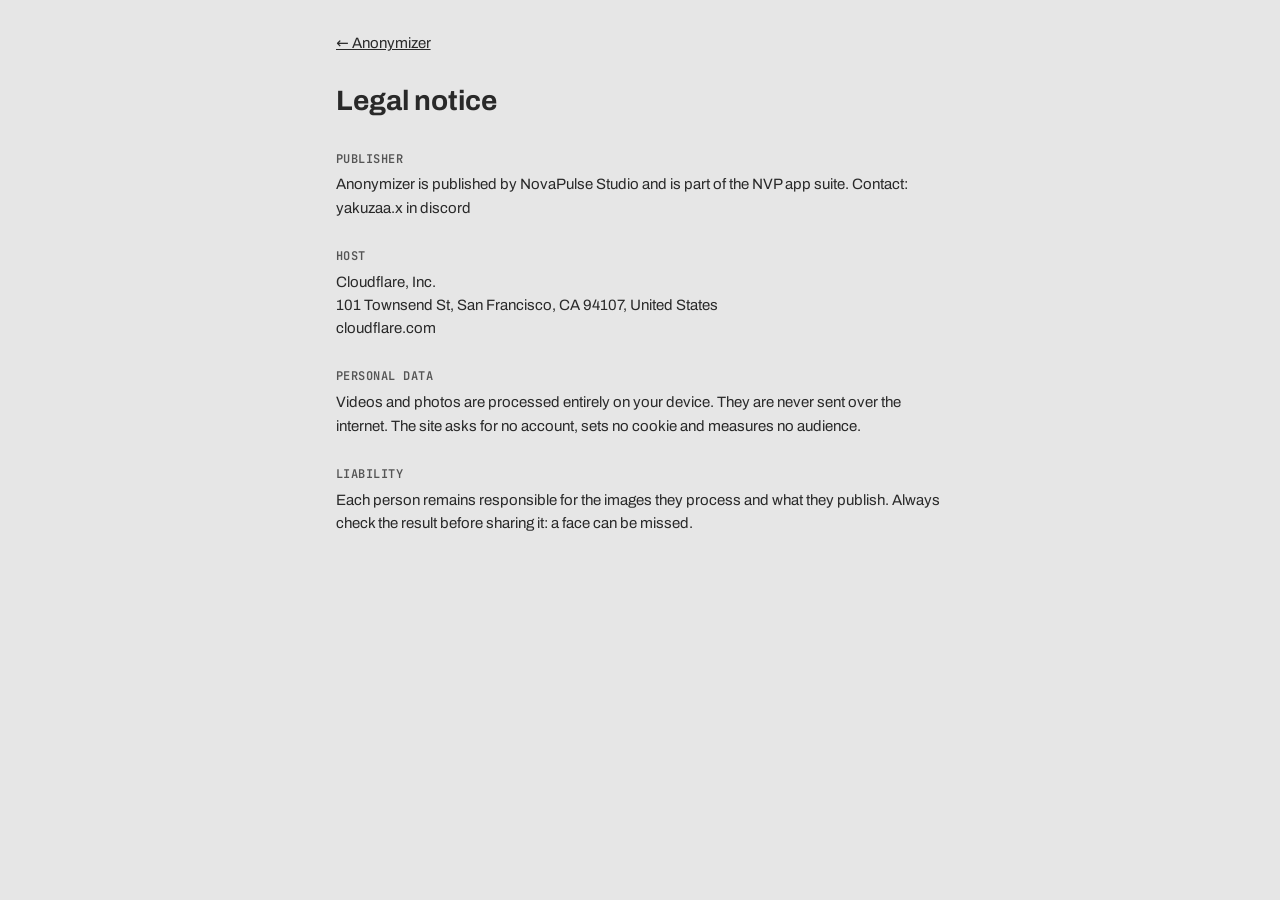
<file: legal.html>
<!doctype html>
<html lang="en">
<head>
<meta charset="utf-8">
<meta name="viewport" content="width=device-width, initial-scale=1, viewport-fit=cover">
<meta http-equiv="Content-Security-Policy" content="default-src 'self'; style-src 'self'; font-src 'self'; img-src 'self' data:; object-src 'none'; base-uri 'none'; form-action 'none'">
<meta name="referrer" content="no-referrer">
<meta name="theme-color" content="#e6e6e6">
<title>Anonymizer · legal notice</title>
<link rel="stylesheet" href="vendor/fonts/fonts.css">
<link rel="stylesheet" href="style.css">
</head>
<body class="paper">
<main class="legal">
  <p><a href="./">← Anonymizer</a></p>
  <h1>Legal notice</h1>

  <h2>Publisher</h2>
  <p>Anonymizer is published by NovaPulse Studio and is part of the NVP app suite. Contact: yakuzaa.x in discord</p>

  <h2>Host</h2>
  <p>Cloudflare, Inc.<br>101 Townsend St, San Francisco, CA 94107, United States<br>cloudflare.com</p>

  <h2>Personal data</h2>
  <p>Videos and photos are processed entirely on your device. They are never sent over the internet. The site asks for no account, sets no cookie and measures no audience.</p>

  <h2>Liability</h2>
  <p>Each person remains responsible for the images they process and what they publish. Always check the result before sharing it: a face can be missed.</p>
</main>
</body>
</html>
</file>
<file: vendor/fonts/fonts.css>
/* Archivo et JetBrains Mono, licence SIL Open Font License 1.1 (voir LICENSE.txt). Hébergées ici : aucune requête vers Google. */
@font-face {
  font-family: 'Archivo';
  font-style: normal;
  font-weight: 400 900;
  font-stretch: 62% 125%;
  font-display: swap;
  src: url(archivo-latin-ext.woff2) format('woff2');
  unicode-range: U+0100-02BA, U+02BD-02C5, U+02C7-02CC, U+02CE-02D7, U+02DD-02FF, U+0304, U+0308, U+0329, U+1D00-1DBF, U+1E00-1E9F, U+1EF2-1EFF, U+2020, U+20A0-20AB, U+20AD-20C0, U+2113, U+2C60-2C7F, U+A720-A7FF;
}
@font-face {
  font-family: 'Archivo';
  font-style: normal;
  font-weight: 400 900;
  font-stretch: 62% 125%;
  font-display: swap;
  src: url(archivo-latin.woff2) format('woff2');
  unicode-range: U+0000-00FF, U+0131, U+0152-0153, U+02BB-02BC, U+02C6, U+02DA, U+02DC, U+0304, U+0308, U+0329, U+2000-206F, U+20AC, U+2122, U+2191, U+2193, U+2212, U+2215, U+FEFF, U+FFFD;
}
@font-face {
  font-family: 'JetBrains Mono';
  font-style: normal;
  font-weight: 400 700;
  font-display: swap;
  src: url(jetbrains-mono-latin-ext.woff2) format('woff2');
  unicode-range: U+0100-02BA, U+02BD-02C5, U+02C7-02CC, U+02CE-02D7, U+02DD-02FF, U+0304, U+0308, U+0329, U+1D00-1DBF, U+1E00-1E9F, U+1EF2-1EFF, U+2020, U+20A0-20AB, U+20AD-20C0, U+2113, U+2C60-2C7F, U+A720-A7FF;
}
@font-face {
  font-family: 'JetBrains Mono';
  font-style: normal;
  font-weight: 400 700;
  font-display: swap;
  src: url(jetbrains-mono-latin.woff2) format('woff2');
  unicode-range: U+0000-00FF, U+0131, U+0152-0153, U+02BB-02BC, U+02C6, U+02DA, U+02DC, U+0304, U+0308, U+0329, U+2000-206F, U+20AC, U+2122, U+2191, U+2193, U+2212, U+2215, U+FEFF, U+FFFD;
}
</file>
<file: style.css>
:root {
  --paper: #e6e6e6;
  --ink: #292929;
  --accent: #ffffff;
  --mute: #555555;
  --dim: #666666;
  --soft: #999999;
  --line: #3d3d3d;
  --well: #1f1f1f;
  --hatch-light: repeating-linear-gradient(45deg, #d4d4d4 0 6px, #cbcbcb 6px 12px);
  --hatch-dark: repeating-linear-gradient(45deg, #2c2c2c 0 6px, #252525 6px 12px);
  --mono: 'JetBrains Mono', ui-monospace, SFMono-Regular, Menlo, monospace;
}

* { box-sizing: border-box; }
html { -webkit-text-size-adjust: 100%; }
body {
  margin: 0;
  background: var(--paper);
  color: var(--ink);
  font-family: 'Archivo', system-ui, -apple-system, sans-serif;
  -webkit-font-smoothing: antialiased;
}
[hidden] { display: none !important; }
button { font: inherit; color: inherit; }

.screen {
  min-height: 100vh;
  min-height: 100dvh;
  display: flex;
  flex-direction: column;
  padding: 18px 24px calc(28px + env(safe-area-inset-bottom));
}
.paper { background: var(--paper); color: var(--ink); }
.ink { background: var(--ink); color: var(--paper); padding: 0; }

.top { display: flex; align-items: center; justify-content: space-between; }
.brand { font-weight: 800; font-size: 20px; letter-spacing: -0.03em; display: inline-flex; align-items: center; gap: 9px; color: inherit; text-decoration: none; }
.brand::before { content: ''; width: 16px; height: 24px; background: currentColor; -webkit-mask: url(icons/mark.png) center / contain no-repeat; mask: url(icons/mark.png) center / contain no-repeat; }

.middle {
  flex: 1;
  display: flex;
  flex-direction: column;
  justify-content: center;
  gap: 28px;
  padding: 24px 0;
}

.title, .big {
  margin: 0;
  font-weight: 900;
  font-stretch: 62%;
  font-size: clamp(64px, 24vw, 92px);
  line-height: 0.84;
  text-transform: uppercase;
  letter-spacing: -0.01em;
}
.strong { font-weight: 800; font-size: 17px; line-height: 1.3; }
.note { margin: 0; font: 500 11px/1.4 var(--mono); color: var(--mute); }
.ink .note { color: var(--soft); }

.square {
  position: relative;
  width: min(342px, 100%);
  aspect-ratio: 1;
  flex: none;
}
.pick {
  display: flex;
  flex-direction: column;
  justify-content: space-between;
  padding: 20px;
  background: transparent;
  color: var(--ink);
  border: 2px dashed var(--ink);
  cursor: pointer;
  -webkit-tap-highlight-color: transparent;
}
.pick:focus-within { outline: 3px solid var(--ink); outline-offset: 3px; }
.pick[aria-disabled="true"] { opacity: 0.5; pointer-events: none; }
.pick.over { background: #dadada; }
.pick input { position: absolute; width: 1px; height: 1px; opacity: 0; }
.plus { font-weight: 300; font-size: 64px; line-height: 0.8; }
.pickText { font-weight: 800; font-size: 20px; line-height: 1.2; }
.pick[aria-disabled="true"] .pickText::after { content: ''; display: block; height: 2px; margin-top: 12px; background: linear-gradient(90deg, var(--ink) 0 30%, transparent 30%) 0 0 / 200% 100%; animation: charge 1.2s linear infinite; }
@keyframes charge { to { background-position: -200% 0; } }
@media (prefers-reduced-motion: reduce) { .pick[aria-disabled="true"] .pickText::after { animation: none; } }
.head { display: flex; flex-direction: column; gap: 14px; }
.tagline { margin: 0; font-weight: 700; font-size: 18px; line-height: 1.3; }

.frame { background: var(--hatch-light); overflow: hidden; }
.frame.dark { background: var(--hatch-dark); }
.frame > canvas, .frame > video, .frame > img {
  position: absolute;
  inset: 0;
  width: 100%;
  height: 100%;
  object-fit: contain;
  display: block;
  background: transparent;
}
.tag {
  position: absolute;
  left: 12px;
  top: 12px;
  z-index: 2;
  font: 500 10px/1 var(--mono);
  color: var(--dim);
  text-transform: uppercase;
}
.fill { position: absolute; background: rgba(41, 41, 41, 0.82); z-index: 1; transition: height 0.2s, width 0.2s; }
.fill.up { left: 0; right: 0; bottom: 0; height: 0; }
.fill.side { left: 0; top: 0; bottom: 0; width: 0; }

.link {
  all: unset;
  cursor: pointer;
  align-self: flex-start;
  font: 500 13px/1 var(--mono);
  color: inherit;
  text-decoration: underline;
  text-underline-offset: 4px;
  padding: 6px 0;
}
.link:focus-visible { outline: 2px solid var(--accent); outline-offset: 3px; }

.foot {
  display: flex;
  flex-direction: column;
  align-items: flex-start;
  gap: 10px;
  font: 500 11px/1.4 var(--mono);
  color: var(--mute);
}
.fast { display: inline-flex; align-items: center; gap: 8px; cursor: pointer; }
.fast input { width: 14px; height: 14px; margin: 0; accent-color: var(--ink); }
.foot .links { display: flex; flex-wrap: wrap; gap: 6px 20px; }
.foot .meta { display: flex; flex-wrap: wrap; gap: 4px 16px; width: 100%; padding-top: 10px; border-top: 1px solid #c4c4c4; color: var(--soft); }

.error {
  margin: 12px 0 0;
  padding: 12px 14px;
  background: var(--ink);
  color: var(--accent);
  font: 500 13px/1.45 var(--mono);
}

.stage {
  position: relative;
  flex: 1;
  min-height: 0;
  background: var(--hatch-dark);
  overflow: hidden;
  touch-action: none;
}
.stage > canvas {
  position: absolute;
  inset: 0;
  width: 100%;
  height: 100%;
  object-fit: contain;
  display: block;
}

.banner {
  flex: none;
  margin: 0;
  padding: 10px 12px;
  background: var(--paper);
  color: var(--ink);
  font-weight: 800;
  font-size: 14px;
  line-height: 1.3;
  pointer-events: none;
}
.link.small {
  position: absolute;
  left: 16px;
  bottom: 12px;
  font-size: 11px;
  color: var(--accent);
  background: var(--ink);
  padding: 6px 8px;
}
.maskBar {
  position: absolute;
  display: flex;
  background: var(--accent);
  color: var(--ink);
  font-weight: 800;
  font-size: 18px;
  z-index: 3;
}
.maskBar button {
  all: unset;
  cursor: pointer;
  width: 44px;
  height: 44px;
  display: flex;
  align-items: center;
  justify-content: center;
}
.maskBar button.sep { border-left: 2px solid var(--ink); }
.maskBar button:active { background: rgba(41, 41, 41, 0.12); }

.deck {
  padding: 14px 16px calc(24px + env(safe-area-inset-bottom));
  display: flex;
  flex-direction: column;
  gap: 14px;
}
.timeline { display: flex; gap: 6px; align-items: stretch; height: 36px; }
.step {
  all: unset;
  cursor: pointer;
  width: 36px;
  display: flex;
  align-items: center;
  justify-content: center;
  border: 2px solid var(--line);
  font: 700 18px/1 var(--mono);
}
.track { position: relative; flex: 1; background: var(--well); }
.track canvas { position: absolute; inset: 0; width: 100%; height: 100%; display: block; }
.track input {
  position: absolute;
  inset: 0;
  width: 100%;
  height: 100%;
  margin: 0;
  opacity: 0;
  cursor: pointer;
  touch-action: none;
}
.row { display: flex; gap: 6px; align-items: stretch; }
.ctl {
  all: unset;
  cursor: pointer;
  flex: none;
  width: 56px;
  height: 56px;
  border: 2px solid var(--line);
  display: flex;
  align-items: center;
  justify-content: center;
  font-size: 18px;
  text-align: center;
}
.ctl.mono { font: 700 11px/1 var(--mono); }
.ctl.on { background: var(--paper); color: var(--ink); border-color: var(--paper); }
.ctl .sq { width: 18px; height: 18px; background: var(--paper); }
.ctl.on .sq { background: var(--ink); }
.deck { position: relative; }
.tools { display: flex; flex-wrap: wrap; gap: 6px 10px; align-items: center; }
.seg { display: flex; }
.tool { all: unset; cursor: pointer; padding: 9px 11px; border: 2px solid var(--line); font: 700 11px/1 var(--mono); text-transform: uppercase; -webkit-tap-highlight-color: transparent; }
.seg .tool + .tool { margin-left: -2px; }
.tool.on { background: var(--paper); color: var(--ink); border-color: var(--paper); position: relative; }
.tool:focus-visible { outline: 2px solid var(--accent); outline-offset: 2px; z-index: 1; position: relative; }
.stylePanel { position: absolute; left: 16px; bottom: calc(100% - 4px); z-index: 5; display: grid; grid-template-columns: repeat(5, 1fr); gap: 4px; padding: 8px; background: var(--paper); color: var(--ink); border: 2px solid var(--ink); max-width: calc(100vw - 32px); }
.stylePanel[hidden] { display: none; }
.em { all: unset; cursor: pointer; width: 46px; height: 46px; display: flex; align-items: center; justify-content: center; font-size: 26px; line-height: 1; }
.em .sq { width: 24px; height: 24px; background: var(--ink); }
.em.on { background: var(--ink); }
.blurIcon { display: block; width: 18px; height: 18px; background: var(--ink); filter: blur(3px); }
.em.on .blurIcon { background: var(--paper); }
#styleBtn .blurIcon { background: var(--paper); }
#styleBtn .sq { background: var(--paper); }
.em.on .sq { background: var(--paper); }
.em:focus-visible { outline: 2px solid var(--ink); outline-offset: -4px; }
.go {
  all: unset;
  cursor: pointer;
  flex: 1;
  height: 56px;
  background: var(--paper);
  color: var(--ink);
  display: flex;
  align-items: center;
  justify-content: center;
  font-weight: 900;
  font-stretch: 75%;
  font-size: 20px;
  text-transform: uppercase;
}
.ctl:focus-visible, .go:focus-visible, .step:focus-visible { outline: 2px solid var(--accent); outline-offset: 2px; }

.bottom { display: flex; flex-direction: column; gap: 14px; }
.cta {
  height: 64px;
  padding: 0 20px;
  background: var(--ink);
  color: var(--paper);
  display: flex;
  align-items: center;
  justify-content: space-between;
  font-weight: 900;
  font-stretch: 75%;
  font-size: 22px;
  text-transform: uppercase;
  text-decoration: none;
}
.links { display: flex; flex-wrap: wrap; gap: 4px 20px; }

#stats { padding: 8px 24px; }

.src {
  position: fixed;
  left: 0;
  bottom: 0;
  width: 2px;
  height: 2px;
  opacity: 0;
  pointer-events: none;
}

@media (min-width: 900px) {
  .screen { padding: 28px 48px 36px; }
  .ink { padding: 0; }
  .brand { font-size: 22px; }

  #s-home .middle { --s: min(34vw, 62vh, 760px); flex-direction: row; align-items: center; justify-content: center; gap: clamp(40px, 5vw, 96px); }
  #s-home .head { flex: none; gap: 24px; }
  #s-home .tagline { font-size: 20px; max-width: calc(var(--s) * 0.8); }
  #s-home .title { flex: none; width: min-content; font-size: calc(var(--s) * 0.42); line-height: 0.82; }
  #s-home .square { width: var(--s); padding: calc(var(--s) * 0.06); }
  #s-home .plus { font-size: 88px; }
  #s-home .pickText { font-size: 24px; line-height: 1.25; }
  .foot { font-size: 12px; }
  .middle:not(#s-home .middle) { align-items: flex-start; }
  .banner { font-size: 15px; padding: 10px 24px; }
  .deck { flex-direction: row; align-items: center; gap: 10px; padding: 16px 24px 20px; }
  .timeline { flex: 2; min-width: 240px; height: 52px; order: 1; }
  .tools { order: 2; }
  .row { order: 3; }
  .ctl { width: 52px; height: 52px; }
  .go { flex: none; height: 52px; padding: 0 32px; }
  #audioNote { order: 4; flex: 1; min-width: 0; }
  #play { order: 0; }
}
.maskBar button.on { background: rgba(41, 41, 41, 0.18); }
.legal { max-width: 640px; margin: 0 auto; padding: 32px 16px 64px; font-size: 15px; line-height: 1.55; }
.legal h1 { font-size: 28px; margin: 24px 0 8px; }
.legal h2 { font: 600 12px/1.4 var(--mono); text-transform: uppercase; letter-spacing: .04em; margin: 28px 0 6px; color: var(--mute); }
.legal p { margin: 0 0 10px; }
.legal a, .foot a { color: inherit; }
.legal code { font: 500 13px/1.4 var(--mono); }

.verif { max-width: 640px; margin: 0 auto; padding: 18px 16px calc(40px + env(safe-area-inset-bottom)); display: flex; flex-direction: column; gap: 28px; }
.verif a { color: inherit; }
.verif .brand { text-decoration: none; }
.verif .title { margin-top: 12px; }
.verif .strong { margin: 0; }
.verif section { display: flex; flex-direction: column; gap: 12px; }
.verif h2 { margin: 0; font: 600 12px/1.4 var(--mono); text-transform: uppercase; letter-spacing: 0.04em; color: var(--mute); }
.verif p, .verif li { font-size: 15px; line-height: 1.5; margin: 0; }
.verif code { font: 500 13px/1.4 var(--mono); }
.verif .facts { list-style: none; margin: 0; padding: 0; display: flex; flex-direction: column; gap: 10px; }
.verif .facts li { border-left: 3px solid var(--ink); padding-left: 12px; }
.verif .proof { background: var(--ink); color: var(--paper); padding: 18px 18px 20px; display: grid; grid-template-columns: auto 1fr; column-gap: 14px; row-gap: 6px; }
.verif .proof .n { grid-row: span 2; font-weight: 900; font-stretch: 62%; font-size: 48px; line-height: 0.9; }
.verif .proof h3 { margin: 0; font-weight: 900; font-stretch: 75%; font-size: 24px; line-height: 1; text-transform: uppercase; }
.verif .proof p { color: #d4d4d4; }
.verif .limits { background: var(--hatch-light); padding: 18px; }
.verif .cta { margin-top: 8px; color: var(--paper); }

.paper :focus-visible { outline-color: var(--ink); }

.how .flow { list-style: none; margin: 0; padding: 0; display: grid; grid-template-columns: 1fr 1fr; gap: 6px; counter-reset: s; }
.how .flow li { counter-increment: s; background: var(--ink); color: var(--paper); padding: 12px 12px 14px; display: flex; flex-direction: column; gap: 4px; }
.how .flow li::before { content: counter(s); font: 900 28px/0.9 var(--body, inherit); font-stretch: 62%; }
.how .flow b { font-weight: 900; font-stretch: 75%; font-size: 20px; text-transform: uppercase; line-height: 1; }
.how .flow span { font: 500 11px/1.35 var(--mono); color: #cfcfcf; }
.how .chart { width: 100%; height: auto; display: block; background: var(--hatch-light); padding: 6px; }
.how .chart text { font: 500 9px var(--mono); fill: var(--ink); }
.how .chart .axis, .how .chart .tick { fill: none; stroke: var(--ink); stroke-width: 1.5; }
.how .chart .grid { fill: none; stroke: #a9a9a9; stroke-width: 1; stroke-dasharray: 3 3; }
.how .chart .line { fill: none; stroke: var(--ink); stroke-width: 3; }
.how .chart .arrow { fill: none; stroke: var(--ink); stroke-width: 2; }
.how .chart .solid { fill: var(--ink); }
.how .chart .fill { fill: var(--ink); opacity: 0.55; }
.how .chart .ghost { fill: none; stroke: var(--ink); stroke-width: 1.5; stroke-dasharray: 3 2; }
.how .chart .orig { fill: #bdbdbd; }
.how .chart .head { fill: #8a8a8a; }
.how .chart .file { fill: #bdbdbd; }
.how section p + p { margin-top: 2px; }

@media (max-height: 560px) and (orientation: landscape) {
  .screen { padding: 12px 24px 16px; }
  :is(#s-scan, #s-export, #s-done) { display: grid; grid-template-columns: min(320px, 56vh) 1fr; grid-auto-rows: min-content; column-gap: 28px; align-content: start; }
  :is(#s-scan, #s-export, #s-done) > .top { grid-column: 1 / -1; margin-bottom: 8px; }
  :is(#s-scan, #s-export, #s-done) > .middle { display: contents; }
  :is(#s-scan, #s-export, #s-done) .square { grid-column: 1; grid-row: 2 / span 5; width: 100%; }
  :is(#s-scan, #s-export, #s-done) .middle > :not(.square), :is(#s-scan, #s-export, #s-done) > .bottom, :is(#s-scan, #s-export) > .link { grid-column: 2; }
  .big { font-size: clamp(44px, 16vh, 72px); }
  #s-done .middle > * + * { margin-top: 10px; }
  #s-done > .bottom { margin-top: 16px; }
  .deck { flex-direction: row; flex-wrap: wrap; align-items: center; gap: 8px 10px; padding: 8px 16px calc(10px + env(safe-area-inset-bottom)); }
  .timeline { flex: 1 1 100%; height: 40px; }
  .ctl { width: 48px; height: 48px; }
  .go { flex: none; height: 48px; padding: 0 28px; }
  #audioNote { flex: 1; min-width: 0; }
}

.reportPanel { position: absolute; left: 16px; right: 16px; bottom: calc(100% - 4px); z-index: 5; max-height: 55vh; overflow: auto; padding: 14px; background: var(--paper); color: var(--ink); border: 2px solid var(--ink); }
.reportPanel[hidden] { display: none; }
.reportList { display: grid; grid-template-columns: max-content 1fr; gap: 6px 14px; margin: 0; }
.reportList dt { font: 500 11px/1.4 var(--mono); color: var(--mute); }
.reportList dd { margin: 0; font-weight: 700; font-size: 14px; line-height: 1.3; }
.jumps { display: flex; flex-wrap: wrap; gap: 6px; margin-top: 12px; padding-top: 12px; border-top: 1px solid #c4c4c4; }
.jumps[hidden] { display: none; }
.reportPanel .tool { border-color: var(--ink); color: var(--ink); }
.reportPanel .tool:active { background: var(--ink); color: var(--paper); }
#doneReport { margin-top: 6px; padding-top: 14px; border-top: 1px solid #c4c4c4; }

.files { flex: none; display: flex; align-items: stretch; gap: 6px; padding: 8px 12px; background: var(--ink); }
.files[hidden] { display: none; }
.files .step { width: 36px; height: 36px; }
.files .tool { flex: none; display: flex; align-items: center; }
.fname { flex: 1; min-width: 0; display: flex; align-items: center; font: 500 11px/1 var(--mono); color: var(--paper); white-space: nowrap; overflow: hidden; text-overflow: ellipsis; }
.size { display: flex; align-items: center; gap: 8px; flex: 1 1 180px; font: 700 11px/1 var(--mono); text-transform: uppercase; }
.size input { flex: 1; min-width: 80px; margin: 0; accent-color: var(--paper); height: 36px; }
.size output { min-width: 4ch; text-align: right; }
#scanFile:empty, #exportFile:empty { display: none; }
.results { list-style: none; margin: 0; padding: 0; display: flex; flex-direction: column; gap: 4px; }
.results[hidden] { display: none; }
.results li { display: flex; align-items: center; justify-content: space-between; gap: 12px; padding: 8px 10px; border: 2px solid var(--ink); }
.results li.on { background: var(--ink); color: var(--paper); }
.results .pickRes { all: unset; cursor: pointer; flex: 1; min-width: 0; font: 500 12px/1.3 var(--mono); overflow: hidden; text-overflow: ellipsis; white-space: nowrap; }
.results .link { align-self: center; flex: none; }
.cta b { font-weight: inherit; }
[hidden] { display: none !important; }
</file>
